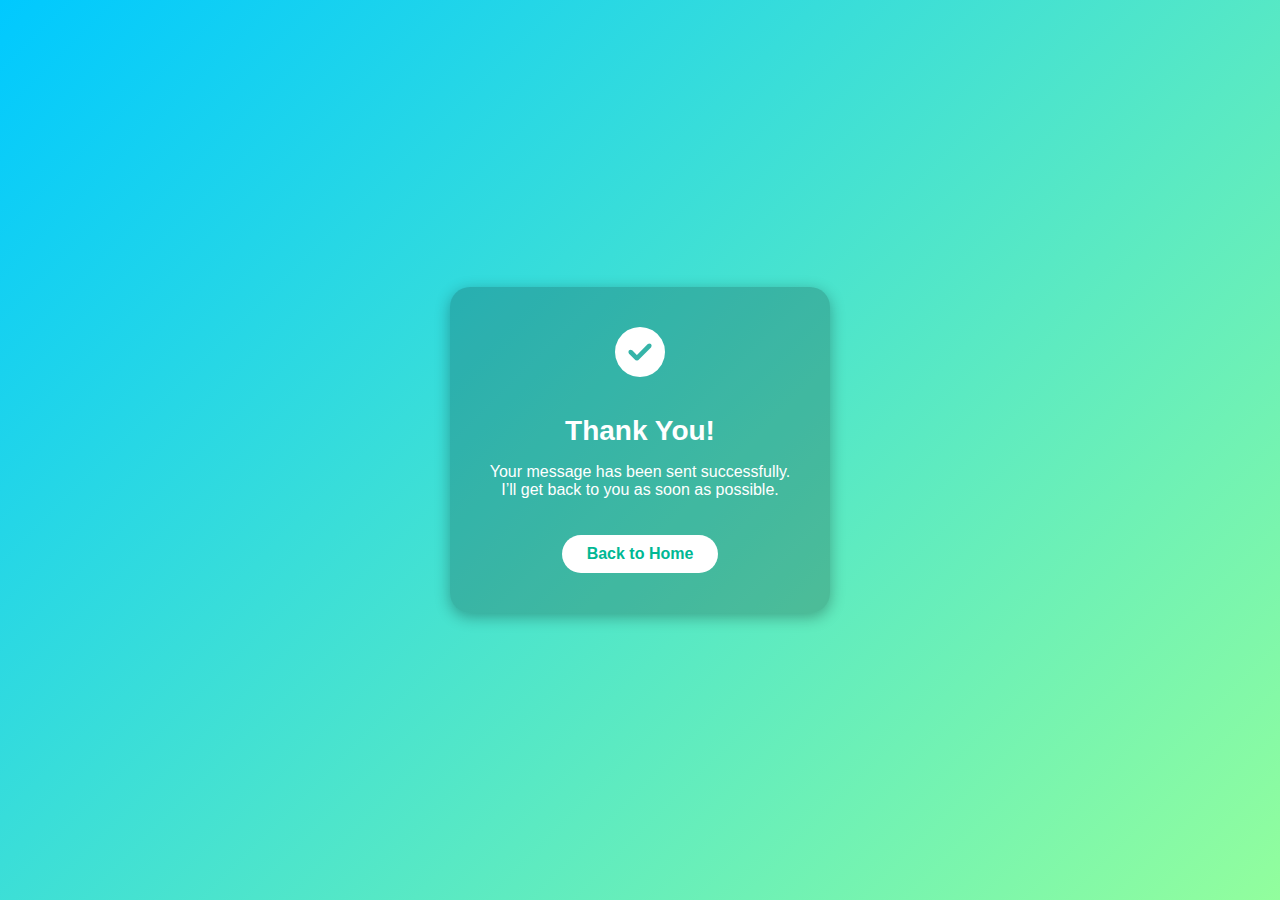
<file: thankyou.html>
<!DOCTYPE html>
<html lang="en">
<head>
  <meta charset="UTF-8">
  <meta name="viewport" content="width=device-width, initial-scale=1.0">
  <title>Thank You</title>
  <link rel="stylesheet" href="https://cdnjs.cloudflare.com/ajax/libs/font-awesome/6.5.0/css/all.min.css">
  <style>
    body {
      margin: 0;
      padding: 0;
      background: linear-gradient(135deg, #00c9ff, #92fe9d);
      font-family: 'Segoe UI', Tahoma, Geneva, Verdana, sans-serif;
      display: flex;
      justify-content: center;
      align-items: center;
      height: 100vh;
      color: white;
      text-align: center;
    }
    .container {
      background-color: rgba(0,0,0,0.2);
      padding: 40px;
      border-radius: 20px;
      box-shadow: 0 4px 15px rgba(0,0,0,0.3);
      max-width: 400px;
    }
    .container i {
      font-size: 50px;
      color: #fff;
      margin-bottom: 20px;
    }
    .container h1 {
      margin-bottom: 10px;
      font-size: 28px;
    }
    .container p {
      font-size: 16px;
    }
    .btn {
      display: inline-block;
      margin-top: 20px;
      padding: 10px 25px;
      background-color: #fff;
      color: #00b894;
      border: none;
      border-radius: 25px;
      text-decoration: none;
      font-weight: bold;
      transition: 0.3s;
    }
    .btn:hover {
      background-color: #00b894;
      color: white;
      transform: scale(1.05);
    }
  </style>
</head>
<body>
  <div class="container">
    <i class="fa-solid fa-circle-check"></i>
    <h1>Thank You!</h1>
    <p>Your message has been sent successfully.<br> I’ll get back to you as soon as possible.</p>
    <a href="index.html" class="btn">Back to Home</a>
  </div>
</body>
</html>
</file>
